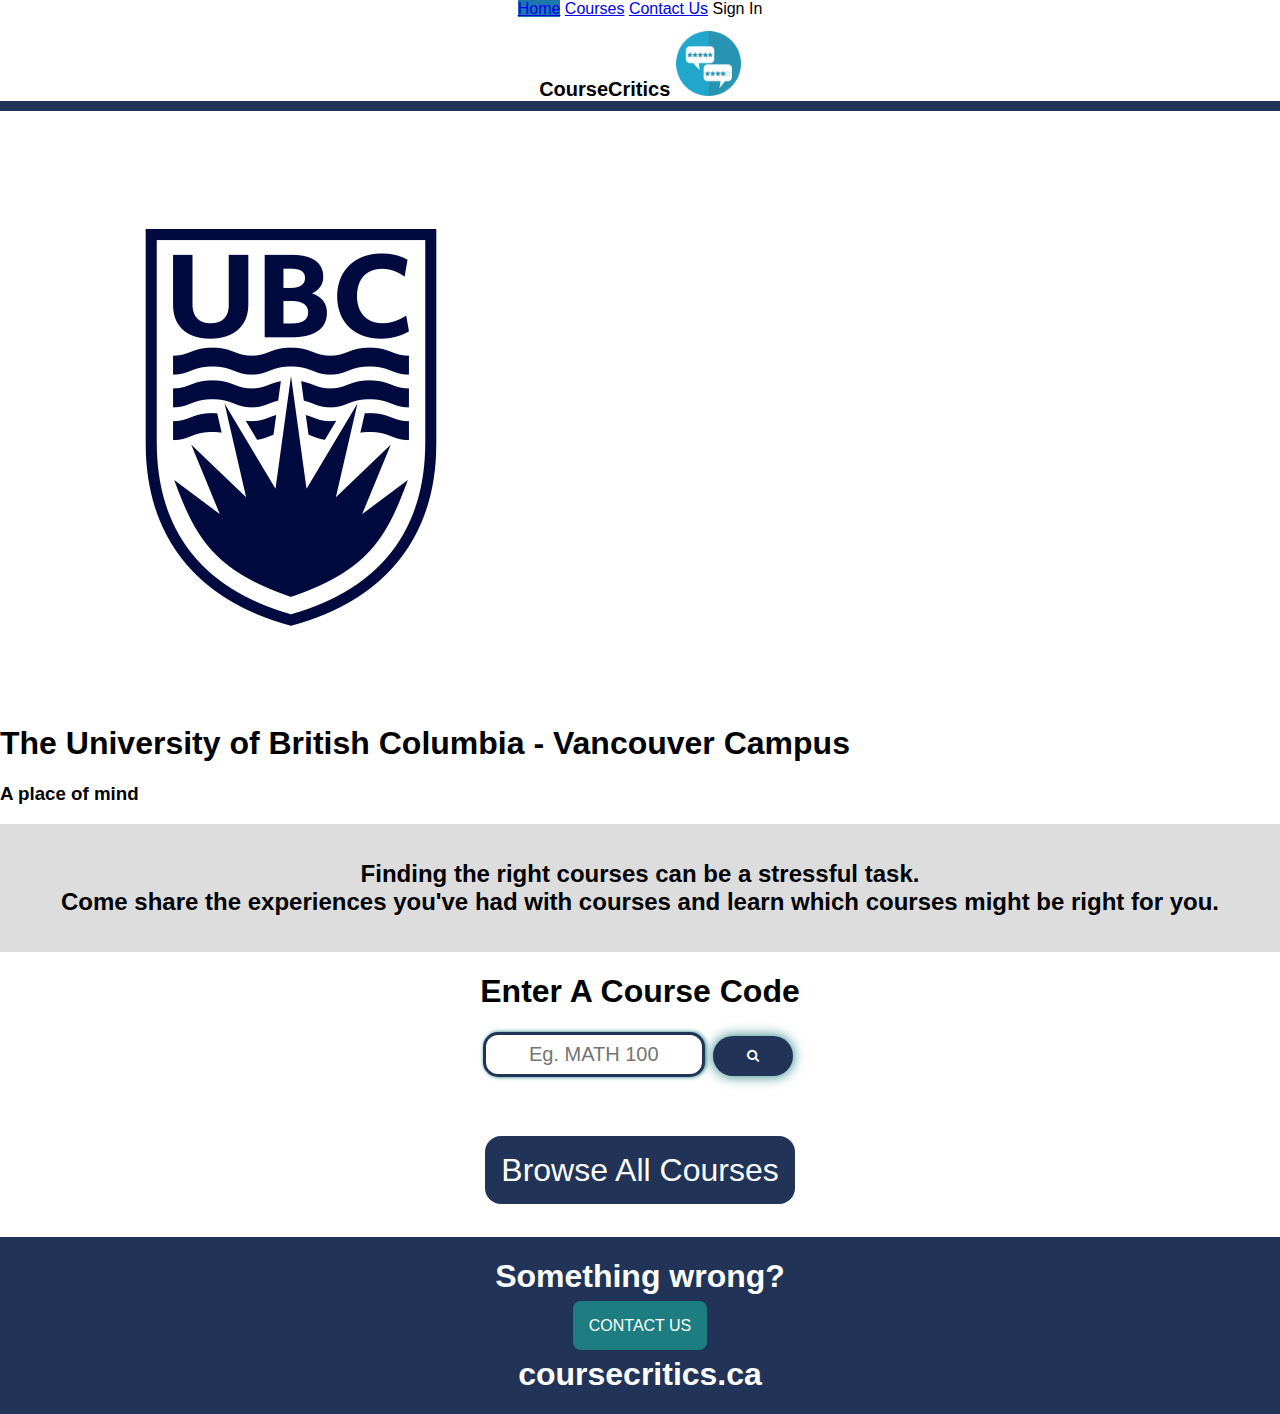
<file: index.html>
<!DOCTYPE html>
<html lang="en">
  <head>
    <title>Coursecritics - UBC</title>
    <meta charset="UTF-8" />
    <meta name="viewport" content="width=device-width, initial-scale=1.0" />

    <link
      rel="stylesheet"
      href="https://cdnjs.cloudflare.com/ajax/libs/font-awesome/4.7.0/css/font-awesome.min.css"
    />
    <script src="js/login.js" async></script>
    <script src="https://apis.google.com/js/platform.js" async defer></script>
    <meta
      name="google-signin-client_id"
      content="795327503596-iibptgqdd2l49s4qphdsa8619gttjpfp.apps.googleusercontent.com"
    />
    <script
      async
      defer
      crossorigin="anonymous"
      src="https://connect.facebook.net/en_GB/sdk.js#xfbml=1&version=v7.0"
      nonce="3mnzlDHn"
    ></script>

    <link rel="stylesheet" href="css/styles.css" />
    <style>
      #home {
        background-color: #1c77ac;
        text-decoration: underline;
      }
    </style>
  </head>
  <body>
    <div class="container">
      <div class="header">
        <div class="nav">
          <a id="home" href="index.html">Home</a>
          <a id="courses" href="php/subjects.php">Courses</a>
          <a id="contactus" href="html/contactus.html">Contact Us</a>
          <a id="account" href="php/account.php">Account</a>
          <div id="login" onclick="loginDropdown()" class="dropdown">
            Sign In
            <div id="loginDropdown" class="dropdown-content">
              <div
                id="signin"
                class="g-signin2"
                data-onsuccess="onSignIn"
              ></div>
              <div class="fb-signin">
                <fb:login-button
                  scope="public_profile,email"
                  onlogin="checkLoginState();"
                >
                </fb:login-button>
              </div>
            </div>
          </div>
          <div id="logout">
            <a id="signout" href="#" onclick="signOut();">Sign Out</a>
          </div>
        </div>

        <div class="frontPageHeader">
          <h1>
            CourseCritics
            <img
              src="images/reviewsymbol.png"
              width="65"
              height="65"
              class="symbol"
            />
          </h1>
        </div>
        <hr />
      </div>

      <div class="content">
        <div class="title">
          <img src="images/ubcsymbol.png" />
          <div>
            <h1>The University of British Columbia - Vancouver Campus</h1>
            <h3>A place of mind</h3>
          </div>
        </div>

        <div class="ubcinfo">
          <h2 class="firstline">
            Finding the right courses can be a stressful task.<br />
            Come share the experiences you've had with courses and learn which
            courses might be right for you.
          </h2>
        </div>

        <div class="searchinput">
          <form action="php/course.php" method="GET">
            <h1>Enter A Course Code</h1>
            <div id="courseDoesNotExist"></div>
            <input
              id="search"
              list="datalist1"
              type="text"
              name="course"
              placeholder="Eg. MATH 100"
              maxlength="10"
            />
            <button type="button" id="submit" onclick="courseDoesNotExist();">
              <i class="fa fa-search"></i>
            </button>
            <div id="courseList"></div>
          </form>
        </div>

        <div class="browse">
          <a href="php/subjects.php">Browse All Courses</a>
        </div>
      </div>

      <div class="footer">
        <div class="contactus">
          <h1>Something wrong?</h1>
          <a href="html/contactus.html">CONTACT US</a>
          <h1 class="footerTitle">coursecritics.ca</h1>
        </div>
      </div>
    </div>
    <script src="https://ajax.googleapis.com/ajax/libs/jquery/3.5.1/jquery.min.js"></script>
    <script
      src="https://stackpath.bootstrapcdn.com/bootstrap/4.3.1/js/bootstrap.min.js"
      integrity="sha384-JjSmVgyd0p3pXB1rRibZUAYoIIy6OrQ6VrjIEaFf/nJGzIxFDsf4x0xIM+B07jRM"
      crossorigin="anonymous"
    ></script>

    <script src="js/searchBar.js"></script>
  </body>
</html>
</file>
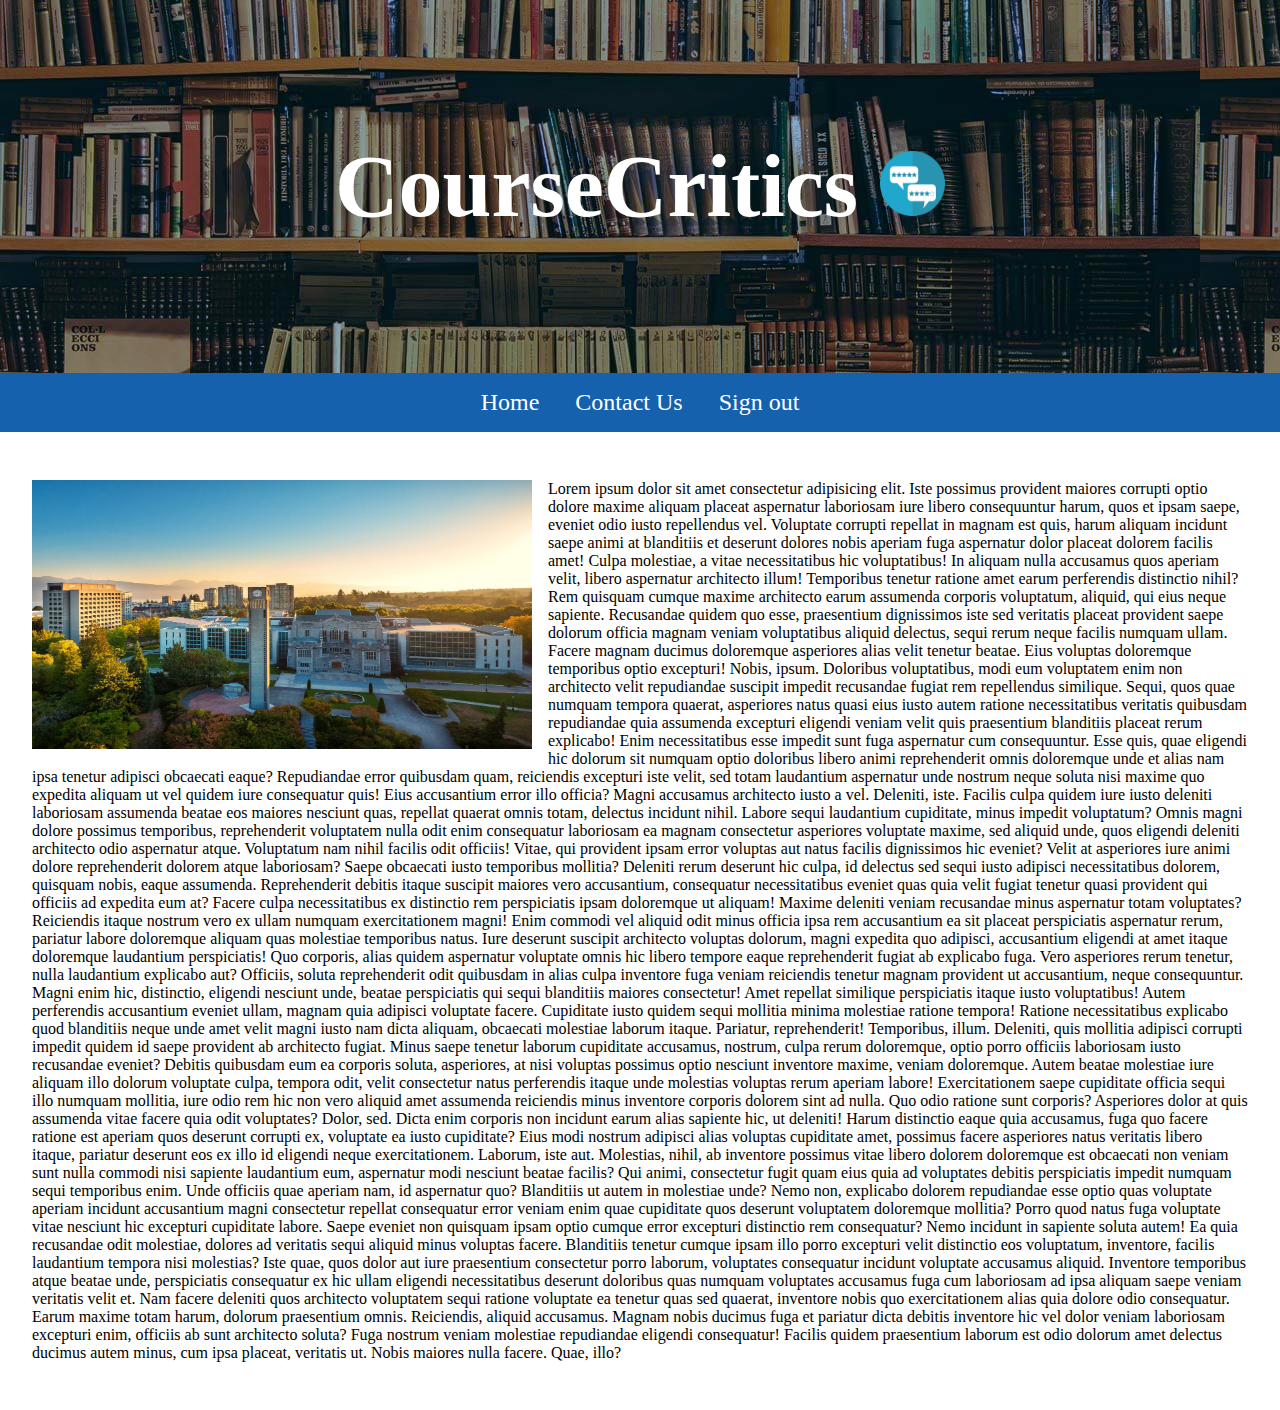
<file: ubc.html>
<!DOCTYPE html>
<html>
    <head>
        <title>UBC</title>
        <link rel="stylesheet" href="schoolpage.css"/>
        <script src="redirect.js"></script>
        <script src="https://apis.google.com/js/platform.js" async defer></script>
        <meta name="google-signin-client_id" content="795327503596-iibptgqdd2l49s4qphdsa8619gttjpfp.apps.googleusercontent.com"/>
 
    </head>
    <body>
        <div class="header">
            <h1 class="title">
                CourseCritics
                <img src="images/reviewsymbol.png" width="65" height="65" class="symbol"/>
            </h1>
        </div>
 
        <div class="nav">
            <a href="home.html">Home</a>
            <a href="contactus.html">Contact Us</a>
            <div id="signin" class="g-signin2" data-onsuccess="onSignIn"></div>
            <a id="signout" href="#" onclick="signOut();">Sign out</a>
        </div>

        <div class="ubcinfo">
            <img src="images/ubctitle.jpg" width="500px">

            <p>Lorem ipsum dolor sit amet consectetur adipisicing elit. Iste possimus provident maiores corrupti optio dolore maxime aliquam placeat aspernatur laboriosam iure libero consequuntur harum, quos et ipsam saepe, eveniet odio iusto repellendus vel. Voluptate corrupti repellat in magnam est quis, harum aliquam incidunt saepe animi at blanditiis et deserunt dolores nobis aperiam fuga aspernatur dolor placeat dolorem facilis amet! Culpa molestiae, a vitae necessitatibus hic voluptatibus! In aliquam nulla accusamus quos aperiam velit, libero aspernatur architecto illum! Temporibus tenetur ratione amet earum perferendis distinctio nihil? Rem quisquam cumque maxime architecto earum assumenda corporis voluptatum, aliquid, qui eius neque sapiente. Recusandae quidem quo esse, praesentium dignissimos iste sed veritatis placeat provident saepe dolorum officia magnam veniam voluptatibus aliquid delectus, sequi rerum neque facilis numquam ullam. Facere magnam ducimus doloremque asperiores alias velit tenetur beatae. Eius voluptas doloremque temporibus optio excepturi! Nobis, ipsum. Doloribus voluptatibus, modi eum voluptatem enim non architecto velit repudiandae suscipit impedit recusandae fugiat rem repellendus similique. Sequi, quos quae numquam tempora quaerat, asperiores natus quasi eius iusto autem ratione necessitatibus veritatis quibusdam repudiandae quia assumenda excepturi eligendi veniam velit quis praesentium blanditiis placeat rerum explicabo! Enim necessitatibus esse impedit sunt fuga aspernatur cum consequuntur. Esse quis, quae eligendi hic dolorum sit numquam optio doloribus libero animi reprehenderit omnis doloremque unde et alias nam ipsa tenetur adipisci obcaecati eaque? Repudiandae error quibusdam quam, reiciendis excepturi iste velit, sed totam laudantium aspernatur unde nostrum neque soluta nisi maxime quo expedita aliquam ut vel quidem iure consequatur quis! Eius accusantium error illo officia? Magni accusamus architecto iusto a vel. Deleniti, iste. Facilis culpa quidem iure iusto deleniti laboriosam assumenda beatae eos maiores nesciunt quas, repellat quaerat omnis totam, delectus incidunt nihil. Labore sequi laudantium cupiditate, minus impedit voluptatum? Omnis magni dolore possimus temporibus, reprehenderit voluptatem nulla odit enim consequatur laboriosam ea magnam consectetur asperiores voluptate maxime, sed aliquid unde, quos eligendi deleniti architecto odio aspernatur atque. Voluptatum nam nihil facilis odit officiis! Vitae, qui provident ipsam error voluptas aut natus facilis dignissimos hic eveniet? Velit at asperiores iure animi dolore reprehenderit dolorem atque laboriosam? Saepe obcaecati iusto temporibus mollitia? Deleniti rerum deserunt hic culpa, id delectus sed sequi iusto adipisci necessitatibus dolorem, quisquam nobis, eaque assumenda. Reprehenderit debitis itaque suscipit maiores vero accusantium, consequatur necessitatibus eveniet quas quia velit fugiat tenetur quasi provident qui officiis ad expedita eum at? Facere culpa necessitatibus ex distinctio rem perspiciatis ipsam doloremque ut aliquam! Maxime deleniti veniam recusandae minus aspernatur totam voluptates? Reiciendis itaque nostrum vero ex ullam numquam exercitationem magni! Enim commodi vel aliquid odit minus officia ipsa rem accusantium ea sit placeat perspiciatis aspernatur rerum, pariatur labore doloremque aliquam quas molestiae temporibus natus. Iure deserunt suscipit architecto voluptas dolorum, magni expedita quo adipisci, accusantium eligendi at amet itaque doloremque laudantium perspiciatis! Quo corporis, alias quidem aspernatur voluptate omnis hic libero tempore eaque reprehenderit fugiat ab explicabo fuga. Vero asperiores rerum tenetur, nulla laudantium explicabo aut? Officiis, soluta reprehenderit odit quibusdam in alias culpa inventore fuga veniam reiciendis tenetur magnam provident ut accusantium, neque consequuntur. Magni enim hic, distinctio, eligendi nesciunt unde, beatae perspiciatis qui sequi blanditiis maiores consectetur! Amet repellat similique perspiciatis itaque iusto voluptatibus! Autem perferendis accusantium eveniet ullam, magnam quia adipisci voluptate facere. Cupiditate iusto quidem sequi mollitia minima molestiae ratione tempora! Ratione necessitatibus explicabo quod blanditiis neque unde amet velit magni iusto nam dicta aliquam, obcaecati molestiae laborum itaque. Pariatur, reprehenderit! Temporibus, illum. Deleniti, quis mollitia adipisci corrupti impedit quidem id saepe provident ab architecto fugiat. Minus saepe tenetur laborum cupiditate accusamus, nostrum, culpa rerum doloremque, optio porro officiis laboriosam iusto recusandae eveniet? Debitis quibusdam eum ea corporis soluta, asperiores, at nisi voluptas possimus optio nesciunt inventore maxime, veniam doloremque. Autem beatae molestiae iure aliquam illo dolorum voluptate culpa, tempora odit, velit consectetur natus perferendis itaque unde molestias voluptas rerum aperiam labore! Exercitationem saepe cupiditate officia sequi illo numquam mollitia, iure odio rem hic non vero aliquid amet assumenda reiciendis minus inventore corporis dolorem sint ad nulla. Quo odio ratione sunt corporis? Asperiores dolor at quis assumenda vitae facere quia odit voluptates? Dolor, sed. Dicta enim corporis non incidunt earum alias sapiente hic, ut deleniti! Harum distinctio eaque quia accusamus, fuga quo facere ratione est aperiam quos deserunt corrupti ex, voluptate ea iusto cupiditate? Eius modi nostrum adipisci alias voluptas cupiditate amet, possimus facere asperiores natus veritatis libero itaque, pariatur deserunt eos ex illo id eligendi neque exercitationem. Laborum, iste aut. Molestias, nihil, ab inventore possimus vitae libero dolorem doloremque est obcaecati non veniam sunt nulla commodi nisi sapiente laudantium eum, aspernatur modi nesciunt beatae facilis? Qui animi, consectetur fugit quam eius quia ad voluptates debitis perspiciatis impedit numquam sequi temporibus enim. Unde officiis quae aperiam nam, id aspernatur quo? Blanditiis ut autem in molestiae unde? Nemo non, explicabo dolorem repudiandae esse optio quas voluptate aperiam incidunt accusantium magni consectetur repellat consequatur error veniam enim quae cupiditate quos deserunt voluptatem doloremque mollitia? Porro quod natus fuga voluptate vitae nesciunt hic excepturi cupiditate labore. Saepe eveniet non quisquam ipsam optio cumque error excepturi distinctio rem consequatur? Nemo incidunt in sapiente soluta autem! Ea quia recusandae odit molestiae, dolores ad veritatis sequi aliquid minus voluptas facere. Blanditiis tenetur cumque ipsam illo porro excepturi velit distinctio eos voluptatum, inventore, facilis laudantium tempora nisi molestias? Iste quae, quos dolor aut iure praesentium consectetur porro laborum, voluptates consequatur incidunt voluptate accusamus aliquid. Inventore temporibus atque beatae unde, perspiciatis consequatur ex hic ullam eligendi necessitatibus deserunt doloribus quas numquam voluptates accusamus fuga cum laboriosam ad ipsa aliquam saepe veniam veritatis velit et. Nam facere deleniti quos architecto voluptatem sequi ratione voluptate ea tenetur quas sed quaerat, inventore nobis quo exercitationem alias quia dolore odio consequatur. Earum maxime totam harum, dolorum praesentium omnis. Reiciendis, aliquid accusamus. Magnam nobis ducimus fuga et pariatur dicta debitis inventore hic vel dolor veniam laboriosam excepturi enim, officiis ab sunt architecto soluta? Fuga nostrum veniam molestiae repudiandae eligendi consequatur! Facilis quidem praesentium laborum est odio dolorum amet delectus ducimus autem minus, cum ipsa placeat, veritatis ut. Nobis maiores nulla facere. Quae, illo?</p>
        </div>
    </body>
</html>
</file>
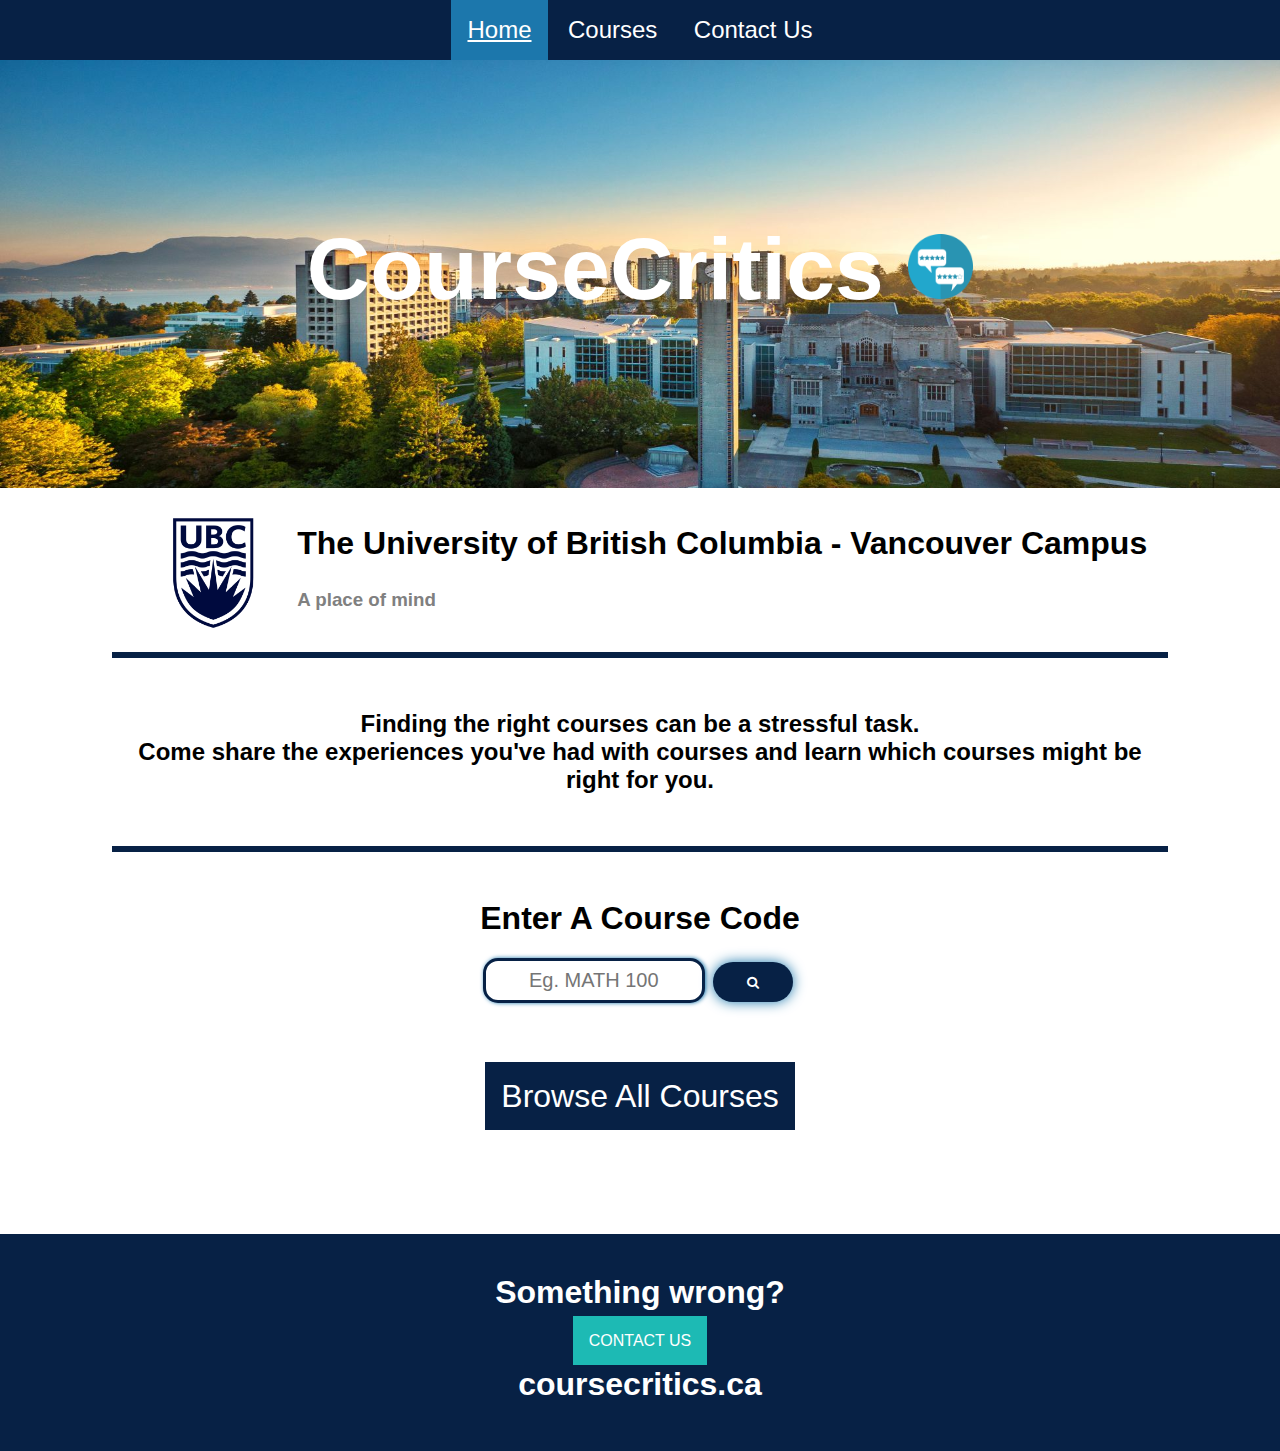
<file: html/ubc.html>
<!DOCTYPE html>
<html>
  <head>
    <title>Coursecritics - UBC</title>
    <link rel="stylesheet" href="../css/style.css" />
    <link
      rel="stylesheet"
      href="https://cdnjs.cloudflare.com/ajax/libs/font-awesome/4.7.0/css/font-awesome.min.css"
    />
    <script src="../js/login.js" async></script>
    <script src="https://apis.google.com/js/platform.js" async defer></script>
    <meta
      name="google-signin-client_id"
      content="795327503596-iibptgqdd2l49s4qphdsa8619gttjpfp.apps.googleusercontent.com"
    />
    <style>
      .home:link {
        background-color: #1c77ac;
        text-decoration: underline;
      }
    </style>
  </head>
  <body>
    <div id="fb-root"></div>
    <script
      async
      defer
      crossorigin="anonymous"
      src="https://connect.facebook.net/en_US/sdk.js#xfbml=1&version=v7.0&appId=289319202271527&autoLogAppEvents=1"
      nonce="b5Y9HO1S"
    ></script>
    <div class="container">
      <div class="header">
        <div class="frontPageHeader">
          <h1>
            CourseCritics
            <img
              src="../images/reviewsymbol.png"
              width="65"
              height="65"
              class="symbol"
            />
          </h1>
        </div>

        <div class="nav">
          <div class="mainNav">
            <a class="home" href="../html/ubc.html">Home</a>
            <a class="courses" href="../php/subjects.php">Courses</a>
            <a class="contactus" href="../html/contactus.html">Contact Us</a>
            <a id="account" href="../php/account.php">Account</a>
            <div id="login">
              <div
                id="signin"
                class="g-signin2"
                data-onsuccess="onSignIn"
              ></div>
            </div>
            <div id="logout">
              <a id="signout" href="#" onclick="signOut();">Sign out</a>
            </div>
            <!-- <fb:login-button
          scope="public_profile,email"
          onlogin="checkLoginState();"
        >
        </fb:login-button> -->
          </div>
        </div>
      </div>

      <div class="content">
        <div class="title">
          <img src="../images/ubcsymbol.png" />
          <div>
            <h1>The University of British Columbia - Vancouver Campus</h1>
            <h3>A place of mind</h3>
          </div>
        </div>

        <div class="ubcinfo">
          <h2 class="firstline">
            Finding the right courses can be a stressful task.<br />
            Come share the experiences you've had with courses and learn which
            courses might be right for you.
          </h2>
        </div>

        <div class="searchinput">
          <form action="../php/course.php" method="GET">
            <h1>Enter A Course Code</h1>
            <div id="courseDoesNotExist"></div>
            <input
              id="search"
              list="datalist1"
              type="text"
              name="course"
              placeholder="Eg. MATH 100"
            />
            <button type="button" id="submit" onclick="courseDoesNotExist();">
              <i class="fa fa-search"></i>
            </button>
            <div id="courseList"></div>
          </form>
        </div>

        <div class="browse">
          <a href="../php/subjects.php">Browse All Courses</a>
        </div>
      </div>

      <div class="footer">
        <div class="contactus">
          <h1>Something wrong?</h1>
          <a href="../html/contactus.html">CONTACT US</a>
          <h1 class="footerTitle">coursecritics.ca</h1>
        </div>
      </div>
    </div>
    <script src="https://ajax.googleapis.com/ajax/libs/jquery/3.5.1/jquery.min.js"></script>
    <script
      src="https://stackpath.bootstrapcdn.com/bootstrap/4.3.1/js/bootstrap.min.js"
      integrity="sha384-JjSmVgyd0p3pXB1rRibZUAYoIIy6OrQ6VrjIEaFf/nJGzIxFDsf4x0xIM+B07jRM"
      crossorigin="anonymous"
    ></script>

    <script src="../js/searchBar.js"></script>
  </body>
</html>
</file>
<file: css/styles.css>
.grecaptcha-badge {
  visibility: hidden;
}

body {
  margin: 0;
  font-family: Arial, Helvetica, sans-serif;
}

.mainNav {
  position: -webkit-sticky;
  position: sticky;
  top: 0;
  display: -ms-grid;
  display: grid;
  -webkit-box-align: center;
      -ms-flex-align: center;
          align-items: center;
  justify-items: center;
  -ms-grid-columns: 4fr 1fr;
      grid-template-columns: 4fr 1fr;
  background-color: #213458;
}

.mainNav .nav-logo {
  font-size: 1.2em;
  margin-top: 0;
  padding-right: 1em;
}

.mainNav .nav-logo h1 {
  margin: 0.2em;
}

.mainNav .burger-menu {
  padding-right: 0.5em;
}

.mainNav i {
  cursor: pointer;
}

.mainNav #nav-toggle:checked + div {
  display: -ms-grid;
  display: grid;
  -ms-grid-column: 1;
  -ms-grid-column-span: 2;
  grid-column: 1/3;
}

.mainNav .links {
  display: none;
  text-align: center;
  width: 100%;
}

.mainNav .links a {
  color: white;
  font-size: 1.5rem;
  text-decoration: none;
}

.mainNav .links a:first-child {
  border-top: solid;
  border-color: black;
}

.mainNav .links a:hover {
  background-color: #1D7D81;
}

.mainNav .links #login {
  display: none;
}

.mainNav .links #logout {
  display: none;
}

.mainNav .links #logout:hover {
  background: #e93636;
}

.mainNav .links #logout a {
  border: none;
}

.mainNav .links .dropdown {
  position: relative;
  display: inline-block;
  font-size: 1.5rem;
  color: white;
  margin: auto;
}

.mainNav .links .dropdown:hover,
.mainNav .links .dropdown:focus {
  background-color: #1D7D81;
}

.mainNav .links .dropdown-content {
  display: none;
  padding: 0;
  margin: 0;
}

.mainNav .links .show {
  display: block;
}

.mainNav .links #account {
  display: none;
}

.container {
  min-height: 100%;
  display: -ms-grid;
  display: grid;
  -ms-grid-columns: 1fr;
      grid-template-columns: 1fr;
  -ms-grid-rows: auto 1fr auto;
      grid-template-rows: auto 1fr auto;
}

.header {
  display: -ms-grid;
  display: grid;
  text-align: center;
}

.header img {
  max-width: 100%;
  height: auto;
  -o-object-fit: cover;
     object-fit: cover;
}

.header h1,
.header h3 {
  justify-items: center;
}

.header h1 {
  font-size: 1.25em;
  margin-bottom: 0;
}

.header h3 {
  color: gray;
}

.header hr {
  margin-top: 0;
  border: none;
  width: 100%;
  height: 10px;
  background-color: #213458;
}

.content .ubcinfo {
  overflow-x: hidden;
  text-align: center;
  padding: 1em;
  background-color: #DDDDDD;
  border-color: #213458;
}

.content .searchinput {
  text-align: center;
}

.content .searchinput input {
  text-align: center;
  width: 12.5rem;
  font-size: 1.25rem;
  padding: 0.5rem;
  vertical-align: top;
  color: #213458;
  border: 3px solid #213458;
  -webkit-box-shadow: 1px 0px 4px #1D7D81;
          box-shadow: 1px 0px 4px #1D7D81;
  border-radius: 15px;
  outline: none;
}

.content .searchinput input:focus {
  -webkit-box-shadow: 1px 1px 13px #1c77ac;
          box-shadow: 1px 1px 13px #1c77ac;
}

.content .searchinput button {
  padding: 10px;
  height: 40px;
  width: 80px;
  font-size: 13px;
  color: white;
  background: #213458;
  border: none;
  margin: 4px;
  border-radius: 50px;
  -webkit-box-shadow: 0px 0px 13px #1D7D81;
          box-shadow: 0px 0px 13px #1D7D81;
  outline: none;
}

.content .searchinput button:hover {
  background-color: #1c77ac;
}

.content .browse {
  text-align: center;
  padding: 1rem;
  margin-top: 3.5rem;
}

.content .browse a {
  text-decoration: none;
  border-radius: 0.5em;
  color: white;
  font-size: 2rem;
  background-color: #213458;
  padding: 1rem;
}

.content .browse a:hover {
  background-color: #1D7D81;
}

.footer {
  margin-top: 2em;
  background-color: #213458;
  text-align: center;
  color: white;
}

.footer h3 {
  margin: 0.5em;
  text-decoration: underline;
}

.footer p {
  margin: 1.5em;
  padding: 0;
}

.footer a {
  color: white;
  text-decoration: none;
}

.footer .contactus a {
  background-color: #1D7D81;
  border-radius: 0.5em;
  padding: 1rem;
  color: white;
  text-decoration: none;
}

.footer .contactus a:hover {
  background-color: #1D7D81;
}
/*# sourceMappingURL=styles.css.map */
</file>
<file: schoolpage.css>
body {
  margin: 0;
}

.header {
  text-align: center;
  font-size: 2.75rem;
  background-color: rgba(21, 97, 173, 0.5);
  background-image: url(images/Testimg.jpg);
  background-blend-mode: multiply;
  left: 0;
  right: 0;
  overflow-x: hidden;
  padding: 8.5rem;
}

@media screen and (max-width: 740px) {
  .header img {
    display: none;
  }
  .header h1 {
    font-size: 3rem;
  }
}

.header h1 {
  color: white;
}

.title {
  margin: 0;
}

.nav {
  text-align: center;
  background-color: #1561ad;
  position: sticky;
  padding: auto;
  top: 0;
  right: 0;
  left: 0;
}

.nav a {
  color: white;
  font-size: 1.5rem;
  margin: auto;
  display: inline-block;
  padding: 1rem;
  text-decoration: none;
}

.nav a:hover {
  background-color: #1c77ac;
}

.ubcinfo {
  overflow-x: hidden;
  padding: 2rem;
}

.ubcinfo img {
  float: left;
  padding-bottom: 1rem;
  padding-top: 1rem;
  padding-right: 1rem;
}

.g-signin2 {
  float: right;
}

#login {
    display: none;
    float: right;
}

#logout {
    display: none;
    float: right;
}


#logoutmessage {
    font-size: 1.5rem;
    display: inline-block;
}

.abcRioButton {
  margin-top: 0.75rem;
  margin-right: 0.75rem;
}
</file>
<file: css/style.css>
body {
  height: 100%;
  margin: 0;
  font-family: Arial, Helvetica, sans-serif;
}

.container {
  position: relative;
  height: auto;
  height: 100%;
  min-height: 100vh;
}

.content {
  padding-bottom: 20rem;
}

.footer {
  background-color: #072145;
  margin-top: 4rem;
  position: absolute;
  width: 100%;
  bottom: 0;
}

.contactus h1 {
  margin-top: 0;
}

.footerTitle {
  padding-top: 1rem;
  margin-bottom: 0;
}

.header hr {
  height: 15px;
  margin: 0;
  background-color: #072145;
  border-color: #072145;
}

.frontPageHeader {
  text-align: center;
  font-size: 2.75rem;
  /* background-color: rgba(21, 97, 173, 0.5); */
  background-image: url(../images/ubctitle2.jpg);
  background-size: cover;
  background-blend-mode: multiply;
  left: 0;
  right: 0;
  margin-top: 50px;
  overflow-x: hidden;
  padding: 10.5rem;
}

@media screen and (max-width: 760px) {
  .header img {
    display: none;
  }
  .header h1 {
    font-size: 4.5rem;
  }
  #signout {
    display: none;
  }
  #signin {
    display: none;
  }
}

.header h1 {
  margin: 0;
  color: white;
}

.nav {
  text-align: center;
  background-color: #072145;
  z-index: 2;
  position: fixed;
  padding: auto;
  top: 0;
  right: 0;
  left: 0;
}

.nav a {
  color: white;
  font-size: 1.5rem;
  margin: auto;
  display: inline-block;
  padding: 1rem;
  text-decoration: none;
}

.mainNav a:hover {
  background-color: #1c77ac;
}

.dropdown {
  position: relative;
  display: inline-block;
  font-size: 1.5rem;
  color: white;
  margin: auto;
  padding: 1rem;
  padding-right: 2rem;
  padding-left: 2rem;

}

.dropdown:hover, .dropdown:focus {
  background-color: #1c77ac;
}

.dropdown-content {
  display: none;
  padding: 0;
  margin:  0;
}

.show {
  display: block;
}

#account {
  display: none;
}

.title {
  text-align: center;
  margin-left: 7rem;
  margin-right: 7rem;
}
.title div {
  vertical-align: top;
  margin-top: 1rem;
  display: inline-block;
}

.title h3 {
  color: grey;
  float: left;
  margin-top: 0.3rem;
}

.title img {
  display: inline-block;
  width: 10rem;
  height: auto;
}

.ubcinfo {
  overflow-x: hidden;
  padding-top: 2rem;
  padding-bottom: 2rem;
  text-align: center;
  margin-left: 7rem;
  margin-right: 7rem;
  margin-bottom: 3rem;
  border-style: solid none solid none;
  border-width: 0.4rem;
  border-color: #072145;
}

.g-signin2 {
  padding: 0;
  margin : 0;
}

.fb-signin {
  padding: 0;
  margin: 0;
}

#login {
  right: 0rem;
  display: none;
  position: absolute;
}
#logout {
  right: 0rem;
  display: none;
  position: absolute;
}

#signout:hover {
  background-color: red;
}

#logoutmessage {
  font-size: 1.5rem;
  float: left;
  color: grey;
}

.abcRioButton {
  margin-top: 0.75rem;
  margin-right: 0.75rem;
}

.searchinput {
  text-align: center;
}

#search {
  text-align: center;
  width: 12.5rem;
  font-size: 1.25rem;
  padding: 0.5rem;
  vertical-align: top;
  color: #072145;
  border: 3px solid #072145;
  box-shadow: 1px 0px 4px #1c77ac;
  border-radius: 15px;
  outline: none;
}

#search:focus {
  box-shadow: 1px 1px 13px #1c77ac;
}

#submit {
  padding: 10px;
  height: 40px;
  width: 80px;
  font-size: 13px;
  color: white;
  background: #072145;
  border: none;
  margin: 4px;
  border-radius: 50px;
  box-shadow: 0px 0px 13px #1c77ac;
  outline: none;
}

#submit:hover {
  background-color: #1c77ac;
}

.browse {
  text-align: center;
  padding: 1rem;
  margin-top: 3.5rem;
}

.browse a {
  text-decoration: none;
  color: white;
  font-size: 2rem;
  background-color: #072145;
  padding: 1rem;
}

.browse a:hover {
  background-color: #1c77ac;
}

.contactus {
  text-align: center;
  color: white;
  padding-bottom: 3rem;
  padding-top: 2.5rem;
}

.contactus a {
  background-color: #1dbab4;
  padding: 1rem;
  color: white;
  text-decoration: none;
}

.contactus a:hover {
  background-color: #1c77ac;
}

.ratings,
.ratings_difficulty {
  border-radius: 2px;
  font-weight: bold;
  padding: 0.1rem;
  color: white;
}
</file>
